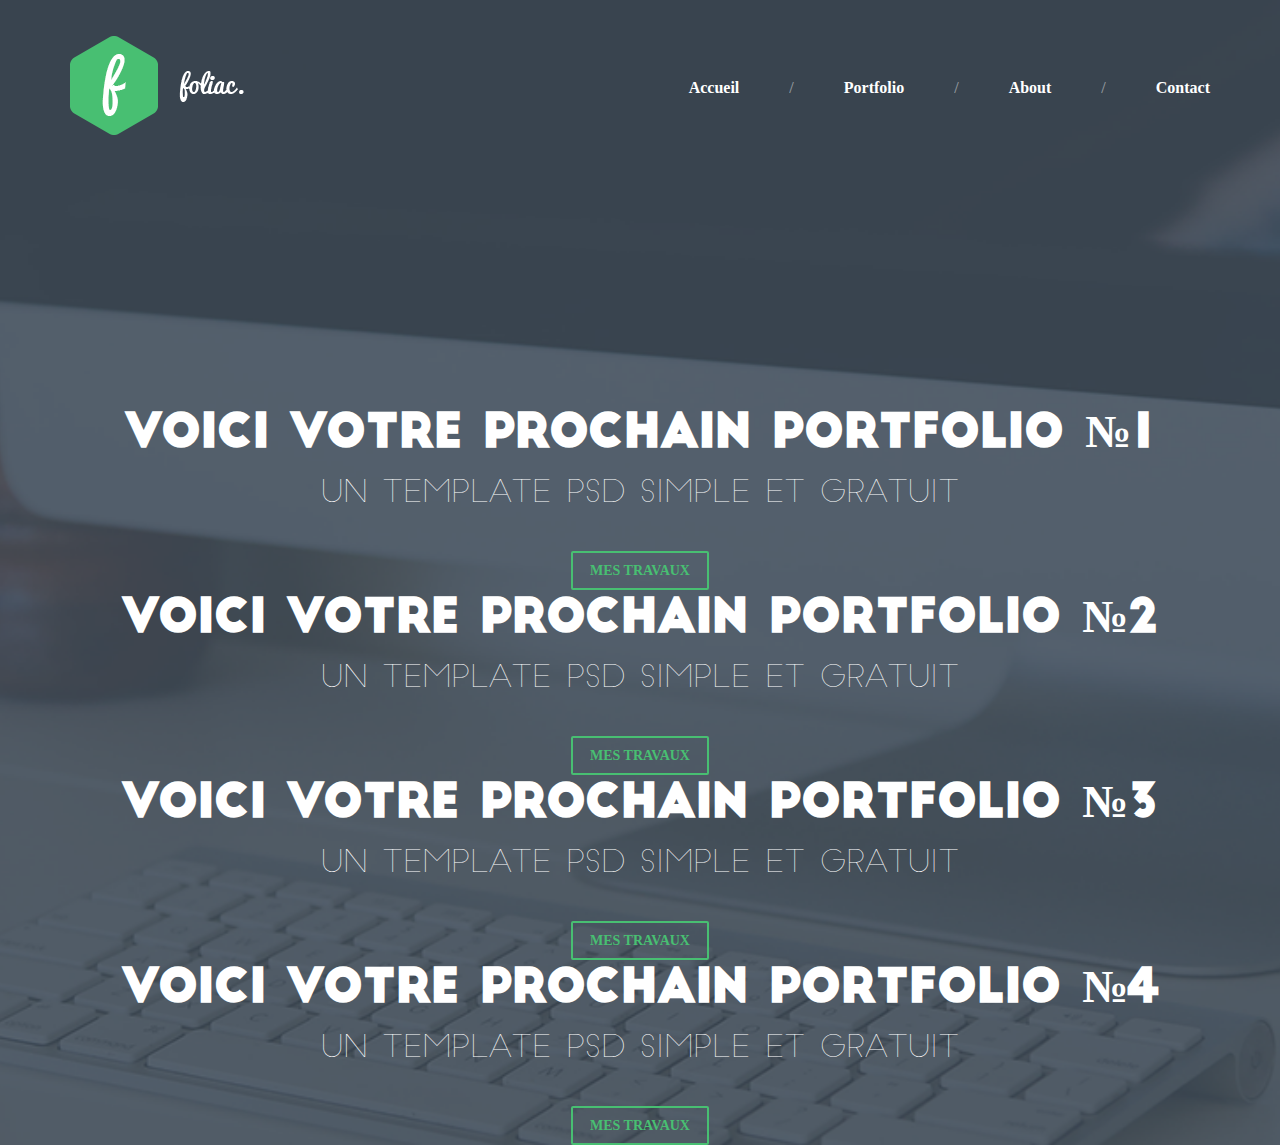
<file: index.html>
<!DOCTYPE html>
<html lang="en">
<head>
    <meta charset="UTF-8">
    <meta name="viewport" content="width=device-width, initial-scale=1.0">
    <meta http-equiv="X-UA-Compatible" content="ie=edge">
    <title>Foliac</title>
    <link rel="stylesheet" href="slick/slick.css">
	<link rel="stylesheet" href="slick/slick-theme.css">
	
    <link rel="stylesheet" href="styles/style.css">
    <link rel="stylesheet" href="styles/normalize.css">
    <link rel="stylesheet" href="styles/fonts.css">
</head>
<body>
    <header class="ba-header">
        <div class="container ba-header-wrapper">

            <h1 class="invisible">foliac</h1>

            <a href="#" class="ba-logo"><img src="img/foliac-logo.png" alt="logo" ></a>
            
            <nav class="ba-nav">
                <ul class="ba-menu">
                    <li class="ba-menu__item">
                        <a href="" class="ba-menu__link slash">Accueil</a>
                    </li>
                    <li class="ba-menu__item">
                        <a href="" class="ba-menu__link slash">Portfolio</a>
                    </li>
                    <li class="ba-menu__item">
                        <a href="" class="ba-menu__link slash">About</a>
                    </li>
                    <li class="ba-menu__item">
                        <a href="" class="ba-menu__link">Contact</a>
                    </li>                    
                </ul>
            </nav>

        </div>
    </header>
    
    <main>

        <section class="ba-hero">

            <div class="ba-slider container">
                <div class="ba-slide">
                    <h2 class="ba-hero__title">
                        voici votre prochain portfolio №1   
                    </h2>
    
                    <p class="ba-hero__desc">
                        un template psd simple et gratuit
                    </p>
    
                    <a href="#" class="ba-hero__btn">
                        mes travaux
                    </a>
                </div>

                <div class="ba-slide">
                    <h2 class="ba-hero__title">
                        voici votre prochain portfolio №2   
                    </h2>
    
                    <p class="ba-hero__desc">
                        un template psd simple et gratuit
                    </p>
    
                    <a href="#" class="ba-hero__btn">
                        mes travaux
                    </a>
                </div>

                <div class="ba-slide">
                    <h2 class="ba-hero__title">
                        voici votre prochain portfolio №3   
                    </h2>
    
                    <p class="ba-hero__desc">
                        un template psd simple et gratuit
                    </p>
    
                    <a href="#" class="ba-hero__btn">
                        mes travaux
                    </a>
                </div>

                <div class="ba-slide">
                    <h2 class="ba-hero__title">
                        voici votre prochain portfolio №4   
                    </h2>
    
                    <p class="ba-hero__desc">
                        un template psd simple et gratuit
                    </p>
    
                    <a href="#" class="ba-hero__btn">
                        mes travaux
                    </a>
                </div>
                
            </div>

        </section>
    </main>
    
    <script
		src="https://code.jquery.com/jquery-3.4.1.min.js"
		integrity="sha256-CSXorXvZcTkaix6Yvo6HppcZGetbYMGWSFlBw8HfCJo="
		crossorigin="anonymous">
	</script>

    <script src="slick/slick.min.js"></script>

	<script src="app.js"></script>
</body>
</html>
</file>
<file: styles/style.css>
* {
    box-sizing: border-box;
}
h1 {
    display: none;
}

/*body {
    max-width: 1600px;
    width: 100%;
}*/

.container {
    max-width: 1140px;
    width: 100%;
    margin: 0 auto;
    /*padding: 0 15px;*/
}

.ba-header {
    position: absolute;
    width: 100%;
}

.ba-header-wrapper {
    display: flex;
    align-items: center;
    justify-content: space-between;
    padding-top: 36px;
}

.ba-menu {
    display: flex;
    align-items: center;
    justify-content: space-between;
    list-style: none;
    padding: 0;
    margin: 0;
}

.ba-menu__link {   
    color: #ffffff;
    font-family: Lato;
    font-size: 16px;
    font-weight: 700;
    text-decoration: none;   
}

.slash:after {
    content: '/';
    opacity: 0.5;
    margin: 0 50px;
    font-weight: 200;
}

.ba-hero {
    min-height: 100vh;
    background-image: url(../img/computer.png);
    background-color: #3c4955;;
    background-position: center;
    background-size: cover;
    background-repeat: no-repeat;
    color: #ffffff;
    padding: 45vh 0 0;
    text-align: center;
}

.ba-hero__title {
    /* Text style for "v, oici vo" */
    font-family: "Big John";
    font-size: 46px;
    margin: 0 auto;
}

.ba-hero__desc {
    /* Text style for "un templat" */
    font-family: "Slim Joe";
    font-size: 30px;
    margin: 0 auto;
    padding: 12px 0 38px;
}

.ba-hero__btn {
    width: 138px;
    /* a - Style for "Button" */
    padding: 13px 0 12px;
    border: 2px solid #48bf72;
    border-radius: 2px;
    /* Style for "mes travau" */
    color: #48bf72;
    font-family: Lato;
    font-size: 14px;
    font-weight: 700;
    line-height: 10px;
    text-transform: uppercase;
    display: inline-block;
    text-decoration: none;
    
}
</file>
<file: styles/fonts.css>
@font-face {
    font-family: 'proxima_nova_rgregular';
    src: url('fonts/ProximaNova/proximanovaregular-webfont.woff2') format('woff2'),
         url('fonts/ProximaNova/proximanovaregular-webfont.woff') format('woff');
    font-weight: normal;
    font-style: normal;

}

@font-face {
    font-family: 'Big John';
    font-style: normal;
    font-weight: normal;
    src: url('../fonts/Big_John/Big_John.woff') format('woff');
}

@font-face {
    font-family: 'Slim Joe';
    font-style: normal;
    font-weight: normal;
    src: url('../fonts/Slim_Joe/Slim_Joe.woff') format('woff');
}
</file>
